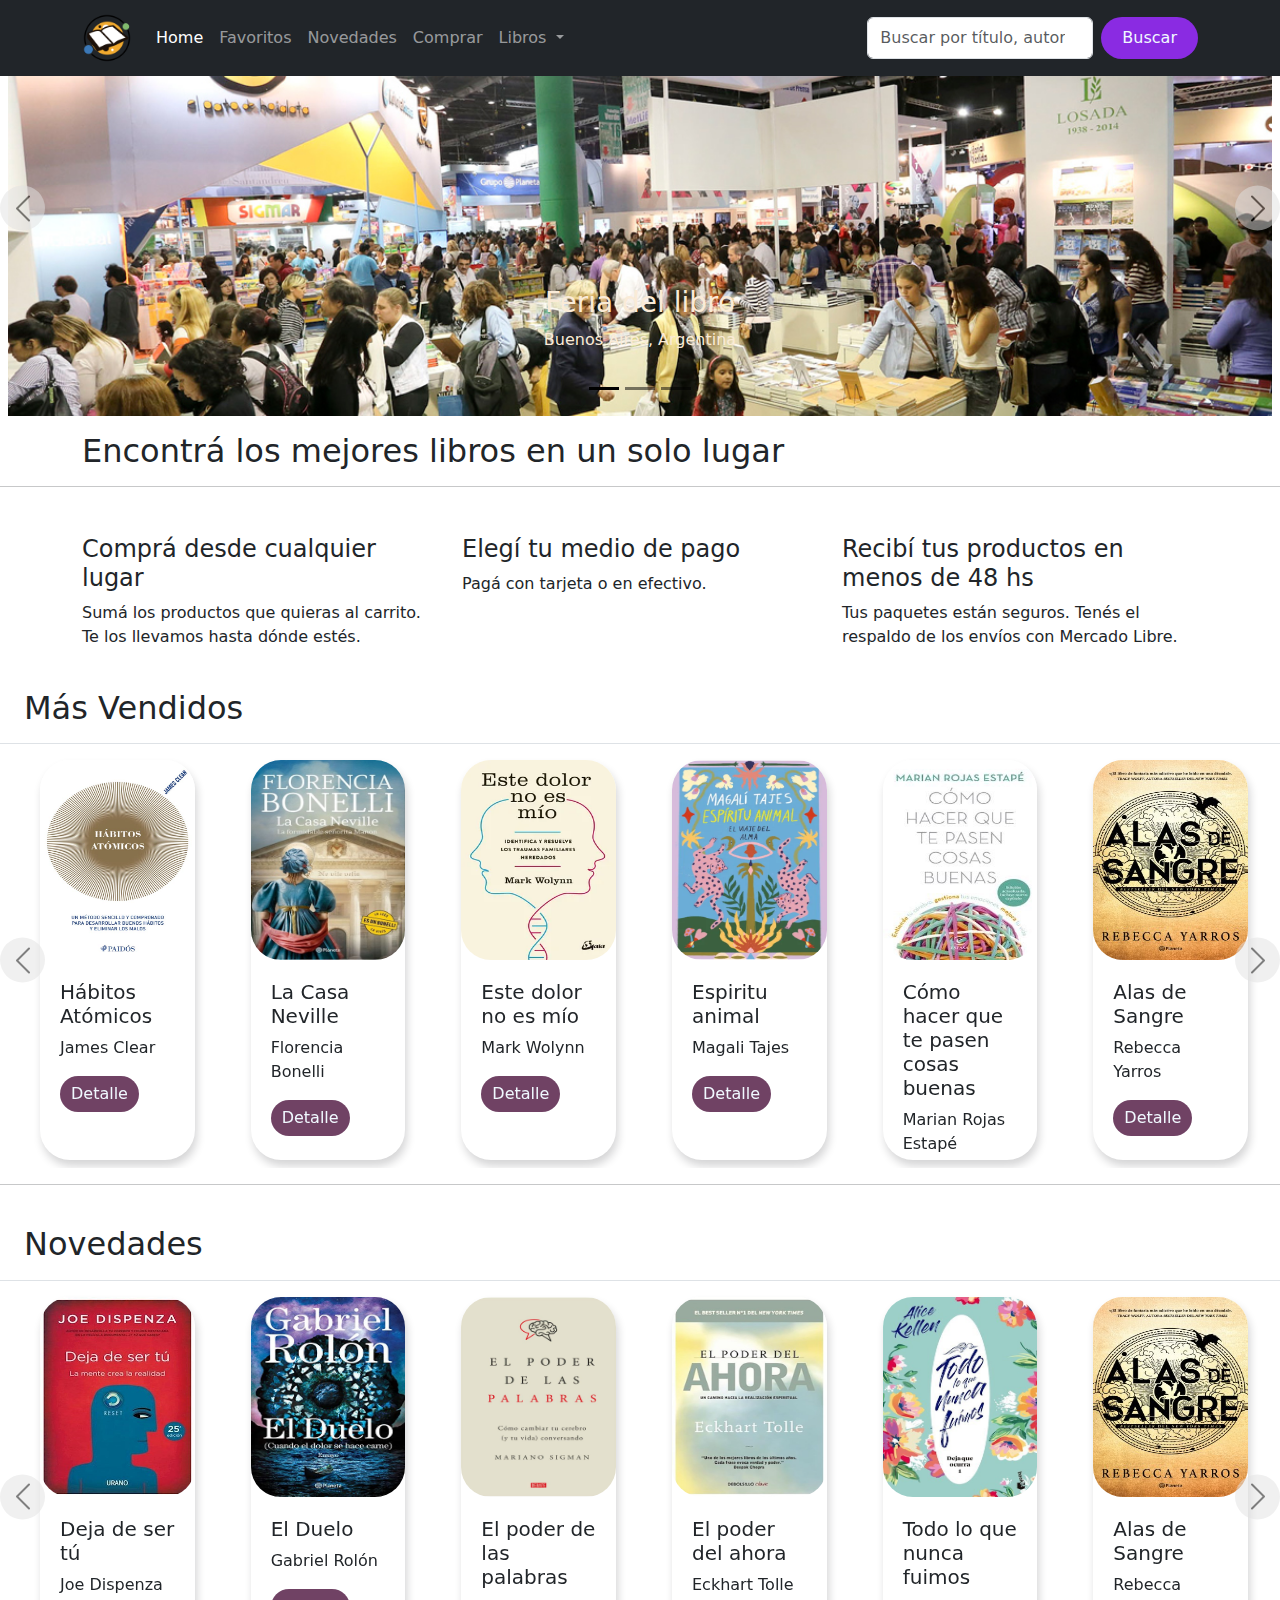
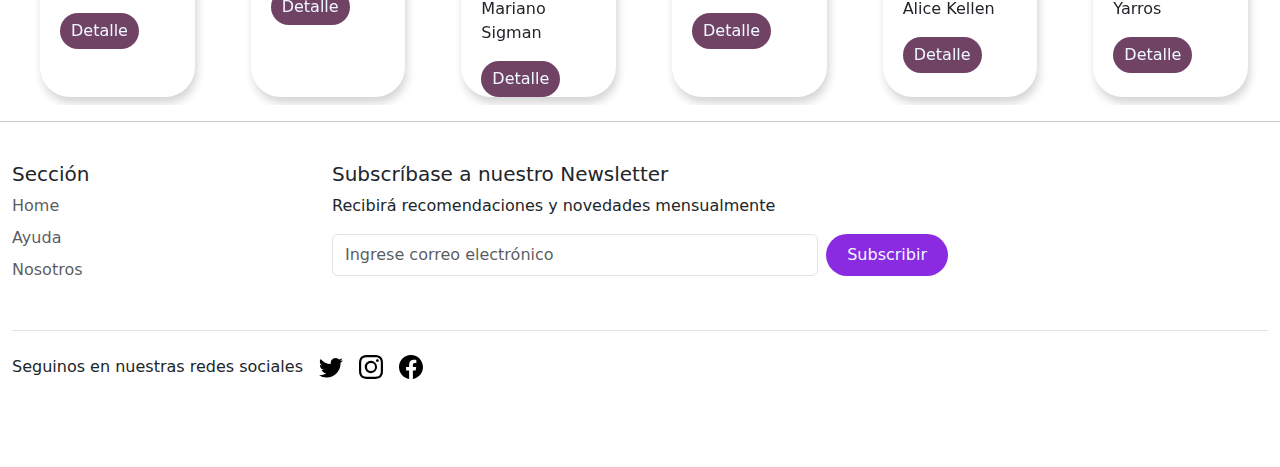
<file: index.html>
<!DOCTYPE html>
<html lang="en">

<head>
  <meta charset="UTF-8">
  <meta name="viewport" content="width=device-width, initial-scale=1.0">
  <title>Readers</title>
  <link href="https://cdn.jsdelivr.net/npm/bootstrap@5.3.3/dist/css/bootstrap.min.css" rel="stylesheet"
    integrity="sha384-QWTKZyjpPEjISv5WaRU9OFeRpok6YctnYmDr5pNlyT2bRjXh0JMhjY6hW+ALEwIH" crossorigin="anonymous">
  <link rel="stylesheet" href="CSS/index.css">
</head>
</head>

<header>
  <nav class="navbar navbar-expand-lg fixed-top bg-dark navbar-dark">
    <div class=" container d-flex container-fluid ">
      <a class="navbar-brand" href="Home.html">
        <img src="Img/logo.webp" width="50" height="50">
      </a>
      <button class="navbar-toggler" type="button" data-bs-toggle="collapse" data-bs-target="#navbarNav"
        aria-controls="navbarSupportedContent" aria-expanded="false" aria-label="Toggle navigation">
        <span class="navbar-toggler-icon"></span>
      </button>
      <div class="collapse navbar-collapse" id="navbarNav">
        <ul class="navbar-nav ">
          <li class="nav-item">
            <a class="nav-link active" aria-current="page" href="Home.html">Home</a>
          </li>
          <li class="nav-item">
            <a class="nav-link" href="#idFavoritos">Favoritos</a>
          </li>
          <li class="nav-item">
            <a class="nav-link" href="#idNovedades">Novedades</a>
          </li>
          <li class="nav-item">
            <a class="nav-link" href="#">Comprar</a>
          </li>
          <li class="nav-item dropdown">
            <a class="nav-link dropdown-toggle" href="#" role="button" data-bs-toggle="dropdown" aria-expanded="false">
              Libros
            </a>
            <ul class="dropdown-menu">
              <li><a class="dropdown-item" href="#">Aventura</a></li>
              <li><a class="dropdown-item" href="#">Ciencia Ficción</a></li>
              <li><a class="dropdown-item" href="#">Clásicos</a></li>
              <li><a class="dropdown-item" href="#">Fantasía</a></li>
              <li><a class="dropdown-item" href="#">Novela Romántica</a></li>
              <!--li><hr class="dropdown-divider"></li>
                  <li><a class="dropdown-item" href="#">Something else here</a></li-->
            </ul>
          </li>
        </ul>
      </div>
      <form class="d-flex" role="search">
        <input class="form-control me-2" type="search" placeholder="Buscar por título, autor" aria-label="Buscar">
        <button class="btn searchButton" type="submit">Buscar</button>
      </form>
      <!--div class="col-md-3 text-end">
                <button type="button" class="btn btn-outline-light me-2">Login</button>
                <button type="button" class="btn btn-warning">Sign-up</button>
              </div-->
    </div>
  </nav>
</header>

<body>
  <div id="carouselExampleIndicators" class="carousel carousel-dark slide" data-bs-ride="carousel">
    <div class="carousel-indicators">
      <button type="button" data-bs-target="#carouselExampleIndicators" data-bs-slide-to="0" class="active"
        aria-current="true" aria-label="Slide 1"></button>
      <button type="button" data-bs-target="#carouselExampleIndicators" data-bs-slide-to="1"
        aria-label="Slide 2"></button>
      <button type="button" data-bs-target="#carouselExampleIndicators" data-bs-slide-to="2"
        aria-label="Slide 3"></button>
    </div>
    <div class="carousel-inner">
      <div class="carousel-item active" style="max-height: 400px;" data-bs-interval="2500">
        <img src="Img/feria_del_libro_1200.jpg" class="d-block w-100" alt="...">
        <div class="carousel-caption d-none d-md-block">
          <h3 class="titulocarrousel">Feria del libro</h3>
          <p class="titulocarrousel">Buenos Aires, Argentina</p>
        </div>
      </div>
      <div class="carousel-item" style="max-height: 400px;" data-bs-interval="2500">
        <img src="Img/binestarpersonal.jpg" class="d-block w-100" alt="...">
        <div class="carousel-caption d-none d-md-block">
          <h3 class="titulocarrousel">Bienestar Personal</h3>
          <p></p>
        </div>
      </div>
      <div class="carousel-item" style="max-height: 400px;" data-bs-interval="2500">
        <img src="Img/masvendidos.avif" class="d-block w-100" alt="...">
        <div class="carousel-caption d-none d-md-block">
          <h3 class="titulocarrousel">Últimos lanzamientos</h3>
          <p></p>
        </div>
      </div>
    </div>
    <button class="carousel-control-prev" type="button" data-bs-target="#carouselExampleIndicators"
      data-bs-slide="prev">
      <span class="carousel-control-prev-icon" aria-hidden="true"></span>
      <span class="visually-hidden">Previous</span>
    </button>
    <button class="carousel-control-next" type="button" data-bs-target="#carouselExampleIndicators"
      data-bs-slide="next">
      <span class="carousel-control-next-icon" aria-hidden="true"></span>
      <span class="visually-hidden">Next</span>
    </button>
  </div>

  <div class="container mt-3" style="justify-content: center">
    <h2>Encontrá los mejores libros en un solo lugar</h2>
  </div>
  <hr>
  <div class="container mt-5">
    <div class="row">
      <div class="col-sm-4">
        <h4>Comprá desde cualquier lugar</h4>
        <p>Sumá los productos que quieras al carrito. Te los llevamos hasta dónde estés.</p>
      </div>
      <div class="col-sm-4">
        <h4>Elegí tu medio de pago </h4>
        <p>Pagá con tarjeta o en efectivo. </p>
      </div>
      <div class="col-sm-4">
        <h4>Recibí tus productos en menos de 48 hs</h4>
        <p>Tus paquetes están seguros. Tenés el respaldo de los envíos con Mercado Libre.</p>
      </div>
    </div>
  </div>

  <h2 id="idFavoritos" class="pb-3 ps-4 pt-4 border-bottom">Más Vendidos</h2>
  <div id="carouselMasVendidos" class="carousel carousel-dark slide" data-ride="carousel">
    <div class="carousel-inner">
      <div class="carousel-item active">
        <div class="cards-wrapper">
          <div class="card">
            <img src="Img/habitosatomicos.jpg" class="card-img-top" alt="...">
            <div class="card-body">
              <h5 class="card-title">Hábitos Atómicos</h5>
              <p class="card-text">James Clear</p>
              <a href="DetalleLibro.html" class="btn detailButton">Detalle</a>
            </div>
          </div>
          <div class="card">
            <img src="Img/lacasaneville2.jpg" class="card-img-top" alt="...">
            <div class="card-body">
              <h5 class="card-title">La Casa Neville</h5>
              <p class="card-text">Florencia Bonelli</p>
              <a href="DetalleLibro.html" class="btn detailButton">Detalle</a>
            </div>
          </div>
          <div class="card">
            <img src="Img/estedolor.jpg" class="card-img-top" alt="...">
            <div class="card-body">
              <h5 class="card-title">Este dolor no es mío</h5>
              <p class="card-text">Mark Wolynn</p>
              <a href="DetalleLibro.html" class="btn detailButton">Detalle</a>
            </div>
          </div>
          <div class="card">
            <img src="Img/espiritu-animal.jpg" class="card-img-top" alt="...">
            <div class="card-body">
              <h5 class="card-title">Espiritu animal</h5>
              <p class="card-text">Magali Tajes</p>
              <a href="DetalleLibro.html" class="btn detailButton">Detalle</a>
            </div>
          </div>
          <div class="card">
            <img src="Img/comohacerquetepasen.jpg" class="card-img-top" alt="...">
            <div class="card-body">
              <h5 class="card-title">Cómo hacer que te pasen cosas buenas</h5>
              <p class="card-text">Marian Rojas Estapé</p>
              <a href="#" class="btn detailButton">Detalle</a>
            </div>
          </div>

          <div class="card">
            <img src="Img/alasdesangre.jpg" class="card-img-top" alt="...">
            <div class="card-body">
              <h5 class="card-title">Alas de Sangre</h5>
              <p class="card-text">Rebecca Yarros</p>
              <a href="DetalleLibro.html" class="btn detailButton">Detalle</a>
            </div>
          </div>

        </div>
      </div>

      <div class="carousel-item">
        <div class="cards-wrapper">
          <div class="card">
            <img src="Img/enagostonosvemos.jpg" class="card-img-top" alt="...">
            <div class="card-body">
              <h5 class="card-title">En agosto nos vemos</h5>
              <p class="card-text">Gabriel García Márquez </p>
              <a href="#" class="btn detailButton">Detalle</a>
            </div>
          </div>
          <div class="card">
            <img src="Img/unlugarsolead.jpg" class="card-img-top" alt="...">
            <div class="card-body">
              <h5 class="card-title">Un lugar soleado para gente sombría</h5>
              <p class="card-text">Mariana Enriquez</p>
              <a href="#" class="btn detailButton">Detalle</a>
            </div>
          </div>
          <div class="card">
            <img src="Img/comohacerquetepasen.jpg" class="card-img-top" alt="...">
            <div class="card-body">
              <h5 class="card-title">Cómo hace que te pasen cosas buenas</h5>
              <p class="card-text">Marian Rojas Estapé</p>
              <a href="#" class="btn detailButton">Detalle</a>
            </div>
          </div>
          <div class="card">
            <img src="Img/estrellas.jpg" class="card-img-top" alt="...">
            <div class="card-body">
              <h5 class="card-title">Cuando no queden más estrellas</h5>
              <p class="card-text">María Martinez</p>
              <a href="DetalleLibro.html" class="btn detailButton">Detalle</a>
            </div>
          </div>
          <div class="card">
            <img src="Img/lallamada.jpeg" class="card-img-top" alt="...">
            <div class="card-body">
              <h5 class="card-title">La llamada</h5>
              <p class="card-text">Leila Guerreiro</p>
              <a href="DetalleLibro.html" class="btn detailButton">Detalle</a>
            </div>
          </div>
          <div class="card">
            <img src="Img/lafelicidad.jpg" class="card-img-top" alt="...">
            <div class="card-body">
              <h5 class="card-title">La Felicidad</h5>
              <p class="card-text">Más allá de la ilusión</p>
              <a href="#" class="btn detailButton">Detalle</a>
            </div>
          </div>

        </div>
      </div>
    </div>
    <button class="carousel-control-prev" type="button" data-bs-target="#carouselMasVendidos" data-bs-slide="prev">
      <span class="carousel-control-prev-icon" aria-hidden="true"></span>
      <span class="visually-hidden">Previous</span>
    </button>
    <button class="carousel-control-next" type="button" data-bs-target="#carouselMasVendidos" data-bs-slide="next">
      <span class="carousel-control-next-icon" aria-hidden="true"></span>
      <span class="visually-hidden">Next</span>
    </button>

  </div>
  <hr>

  <h2 id="idNovedades" class="pb-3 ps-4 pt-4 border-bottom">Novedades</h2>
  <div id="carouselNovedades" class="carousel carousel-dark slide" data-ride="carousel">
    <div class="carousel-inner">
      <div class="carousel-item active">
        <div class="cards-wrapper">
          <div class="card">
            <img src="Img/Dejadesertu.jpg" class="card-img-top" alt="...">
            <div class="card-body">
              <h5 class="card-title">Deja de ser tú</h5>
              <p class="card-text">Joe Dispenza</p>
              <a href="#" class="btn detailButton">Detalle</a>
            </div>
          </div>
          <div class="card">
            <img src="Img/elduelo.jpg" class="card-img-top" alt="...">
            <div class="card-body">
              <h5 class="card-title">El Duelo</h5>
              <p class="card-text">Gabriel Rolón</p>
              <a href="#" class="btn detailButton">Detalle</a>
            </div>
          </div>
          <div class="card">
            <img src="Img/elpoderdelaspalabras.jpg" class="card-img-top" alt="...">
            <div class="card-body">
              <h5 class="card-title">El poder de las palabras</h5>
              <p class="card-text">Mariano Sigman</p>
              <a href="#" class="btn detailButton">Detalle</a>
            </div>
          </div>
          <div class="card">
            <img src="Img/elpoderdelahora.jpg" class="card-img-top" alt="...">
            <div class="card-body">
              <h5 class="card-title">El poder del ahora</h5>
              <p class="card-text">Eckhart Tolle</p>
              <a href="#" class="btn detailButton">Detalle</a>
            </div>
          </div>
          <div class="card">
            <img src="Img/todoloquenuncafuimos.jpg" class="card-img-top" alt="...">
            <div class="card-body">
              <h5 class="card-title">Todo lo que nunca fuimos</h5>
              <p class="card-text">Alice Kellen</p>
              <a href="#" class="btn detailButton">Detalle</a>
            </div>
          </div>

          <div class="card">
            <img src="Img/alasdesangre.jpg" class="card-img-top" alt="...">
            <div class="card-body">
              <h5 class="card-title">Alas de Sangre</h5>
              <p class="card-text">Rebecca Yarros</p>
              <a href="#" class="btn detailButton">Detalle</a>
            </div>
          </div>

        </div>
      </div>

      <div class="carousel-item">
        <div class="cards-wrapper">
          <div class="card">
            <img src="Img/lafelicidad.jpg" class="card-img-top" alt="...">
            <div class="card-body">
              <h5 class="card-title">Hábitos Atómicos</h5>
              <p class="card-text"></p>
              <a href="#" class="btn detailButton">Detalle</a>
            </div>
          </div>
          <div class="card">
            <img src="Img/lafelicidad.jpg" class="card-img-top" alt="...">
            <div class="card-body">
              <h5 class="card-title">La Casa Neville</h5>
              <p class="card-text">Autor</p>
              <a href="#" class="btn detailButton">Detalle</a>
            </div>
          </div>
          <div class="card">
            <img src="Img/lafelicidad.jpg" class="card-img-top" alt="...">
            <div class="card-body">
              <h5 class="card-title">Este dolor no es mío</h5>
              <p class="card-text">Autor</p>
              <a href="#" class="btn detailButton">Detalle</a>
            </div>
          </div>
          <div class="card">
            <img src="Img/lafelicidad.jpg" class="card-img-top" alt="...">
            <div class="card-body">
              <h5 class="card-title">Espiritu animal</h5>
              <p class="card-text">Autor</p>
              <a href="#" class="btn detailButton">Detalle</a>
            </div>
          </div>
          <div class="card">
            <img src="Img/lafelicidad.jpg" class="card-img-top" alt="...">
            <div class="card-body">
              <h5 class="card-title">La Felicidad</h5>
              <p class="card-text">Autor</p>
              <a href="#" class="btn detailButton">Detalle</a>
            </div>
          </div>
          <div class="card">
            <img src="Img/lafelicidad.jpg" class="card-img-top" alt="...">
            <div class="card-body">
              <h5 class="card-title">La Felicidad</h5>
              <p class="card-text">Autor</p>
              <a href="#" class="btn detailButton">Detalle</a>
            </div>
          </div>
        </div>
      </div>
    </div>
    <button class="carousel-control-prev" type="button" data-bs-target="#carouselNovedades" data-bs-slide="prev">
      <span class="carousel-control-prev-icon" aria-hidden="true"></span>
      <span class="visually-hidden">Previous</span>
    </button>
    <button class="carousel-control-next" type="button" data-bs-target="#carouselNovedades" data-bs-slide="next">
      <span class="carousel-control-next-icon" aria-hidden="true"></span>
      <span class="visually-hidden">Next</span>
    </button>
  </div>
  <hr>
  <div class="container-fluid">
    <footer class="py-4">
      <div class="row">
        <div class="col-6 col-md-2 mb-3">
          <h5>Sección</h5>
          <ul class="nav flex-column">
            <li class="nav-item mb-2"><a href="#" class="nav-link p-0 text-body-secondary">Home</a></li>
            <li class="nav-item mb-2"><a href="#" class="nav-link p-0 text-body-secondary">Ayuda</a></li>
            <li class="nav-item mb-2"><a href="#" class="nav-link p-0 text-body-secondary">Nosotros</a></li>
          </ul>
        </div>

        <div class="col-md-6 offset-md-1 mb-3">
          <form>
            <h5>Subscríbase a nuestro Newsletter</h5>
            <p>Recibirá recomendaciones y novedades mensualmente</p>
            <div class="d-flex flex-column flex-sm-row w-100 gap-2">
              <label for="newsletter1" class="visually-hidden">Email</label>
              <input id="newsletter1" type="text" class="form-control" placeholder="Ingrese correo electrónico">
              <button class="btn searchButton" type="button">Subscribir</button>
            </div>
          </form>
        </div>
      </div>

      <div class="d-flex flex-column flex-sm-row py-4 my-4 border-top ">
        <p>Seguinos en nuestras redes sociales</p>
        <ul class="list-unstyled d-flex">
          <li class="ms-3"><a class="link-body-emphasis" href="https://twitter.com" target="_blank"><svg class="bi"
                width="24" height="24">
                <use xlink:href="#twitter" />
              </svg></a></li>
          <li class="ms-3"><a class="link-body-emphasis" href="https://www.instagram.com" target="_blank"><svg
                class="bi" width="24" height="24">
                <use xlink:href="#instagram" />
              </svg></a></li>
          <li class="ms-3"><a class="link-body-emphasis" href="https://www.facebook.com" target="_blank"><svg class="bi"
                width="24" height="24">
                <use xlink:href="#facebook" />
              </svg></a></li>
        </ul>
      </div>

      <svg xmlns="http://www.w3.org/2000/svg" class="d-none">
        <symbol id="facebook" viewBox="0 0 16 16">
          <path
            d="M16 8.049c0-4.446-3.582-8.05-8-8.05C3.58 0-.002 3.603-.002 8.05c0 4.017 2.926 7.347 6.75 7.951v-5.625h-2.03V8.05H6.75V6.275c0-2.017 1.195-3.131 3.022-3.131.876 0 1.791.157 1.791.157v1.98h-1.009c-.993 0-1.303.621-1.303 1.258v1.51h2.218l-.354 2.326H9.25V16c3.824-.604 6.75-3.934 6.75-7.951z" />
        </symbol>
        <symbol id="instagram" viewBox="0 0 16 16">
          <path
            d="M8 0C5.829 0 5.556.01 4.703.048 3.85.088 3.269.222 2.76.42a3.917 3.917 0 0 0-1.417.923A3.927 3.927 0 0 0 .42 2.76C.222 3.268.087 3.85.048 4.7.01 5.555 0 5.827 0 8.001c0 2.172.01 2.444.048 3.297.04.852.174 1.433.372 1.942.205.526.478.972.923 1.417.444.445.89.719 1.416.923.51.198 1.09.333 1.942.372C5.555 15.99 5.827 16 8 16s2.444-.01 3.298-.048c.851-.04 1.434-.174 1.943-.372a3.916 3.916 0 0 0 1.416-.923c.445-.445.718-.891.923-1.417.197-.509.332-1.09.372-1.942C15.99 10.445 16 10.173 16 8s-.01-2.445-.048-3.299c-.04-.851-.175-1.433-.372-1.941a3.926 3.926 0 0 0-.923-1.417A3.911 3.911 0 0 0 13.24.42c-.51-.198-1.092-.333-1.943-.372C10.443.01 10.172 0 7.998 0h.003zm-.717 1.442h.718c2.136 0 2.389.007 3.232.046.78.035 1.204.166 1.486.275.373.145.64.319.92.599.28.28.453.546.598.92.11.281.24.705.275 1.485.039.843.047 1.096.047 3.231s-.008 2.389-.047 3.232c-.035.78-.166 1.203-.275 1.485a2.47 2.47 0 0 1-.599.919c-.28.28-.546.453-.92.598-.28.11-.704.24-1.485.276-.843.038-1.096.047-3.232.047s-2.39-.009-3.233-.047c-.78-.036-1.203-.166-1.485-.276a2.478 2.478 0 0 1-.92-.598 2.48 2.48 0 0 1-.6-.92c-.109-.281-.24-.705-.275-1.485-.038-.843-.046-1.096-.046-3.233 0-2.136.008-2.388.046-3.231.036-.78.166-1.204.276-1.486.145-.373.319-.64.599-.92.28-.28.546-.453.92-.598.282-.11.705-.24 1.485-.276.738-.034 1.024-.044 2.515-.045v.002zm4.988 1.328a.96.96 0 1 0 0 1.92.96.96 0 0 0 0-1.92zm-4.27 1.122a4.109 4.109 0 1 0 0 8.217 4.109 4.109 0 0 0 0-8.217zm0 1.441a2.667 2.667 0 1 1 0 5.334 2.667 2.667 0 0 1 0-5.334z" />
        </symbol>
        <symbol id="twitter" viewBox="0 0 16 16">
          <path
            d="M5.026 15c6.038 0 9.341-5.003 9.341-9.334 0-.14 0-.282-.006-.422A6.685 6.685 0 0 0 16 3.542a6.658 6.658 0 0 1-1.889.518 3.301 3.301 0 0 0 1.447-1.817 6.533 6.533 0 0 1-2.087.793A3.286 3.286 0 0 0 7.875 6.03a9.325 9.325 0 0 1-6.767-3.429 3.289 3.289 0 0 0 1.018 4.382A3.323 3.323 0 0 1 .64 6.575v.045a3.288 3.288 0 0 0 2.632 3.218 3.203 3.203 0 0 1-.865.115 3.23 3.23 0 0 1-.614-.057 3.283 3.283 0 0 0 3.067 2.277A6.588 6.588 0 0 1 .78 13.58a6.32 6.32 0 0 1-.78-.045A9.344 9.344 0 0 0 5.026 15z" />
        </symbol>
      </svg>
    </footer>
  </div>
  <script src="https://cdn.jsdelivr.net/npm/bootstrap@5.3.3/dist/js/bootstrap.bundle.min.js"
    integrity="sha384-YvpcrYf0tY3lHB60NNkmXc5s9fDVZLESaAA55NDzOxhy9GkcIdslK1eN7N6jIeHz"
    crossorigin="anonymous"></script>
</body>


</html>
</file>
<file: CSS/index.css>
.cards-wrapper {
  display: flex;
  justify-content: center;
  
}
.card-body {
  padding: 20px;
  justify-content: center;
  height: 300px;
}

.card {
  margin: 0 1.5em;
  height: 25em;
  width: calc(100%/6);
  box-shadow: 2px 6px 8px 0 rgba(22, 22, 26, 0.18);
  border: none;
  border-radius: 30px;
  transition: all 0.3s;
  margin-left: 2em;
}


.card:hover{
  transform: scale(1.05);
}


.carousel-inner {
  padding: 0.5em;
}

.carousel-libros {
  padding: 2em;
}
.carousel-control-prev,
.carousel-control-next {
  background-color: #e1e1e1;
  width: 5vh;
  height: 5vh;
  border-radius: 50%;
  top: 50%;
  transform: translateY(-50%);

}
@media (min-width: 768px) {
  .card img {
    height: 200px;
  }
}

.titulocarrousel{
  color: antiquewhite;
}

.searchButton {
  background-color: blueviolet;
  color: aliceblue;
  padding: 8px 20px;
  border-radius: 50px;
  text-decoration: none;  
  transition: 0.3s background-color;
}

.searchButton:hover {
  background-color: #BB8493;
}

.detailButton {
  background-color: #704264;
  color: aliceblue;
  padding: 5px 10px;
  border-radius: 50px;
  text-decoration: none;  
  transition: 0.3s background-color;
}

.detailButton:hover {
  background-color: #BB8493;
}

.card-img-top{
  border-radius: 30px;
}

.detailBook {
  border-color: black;
  border: 1em;
}
</file>
